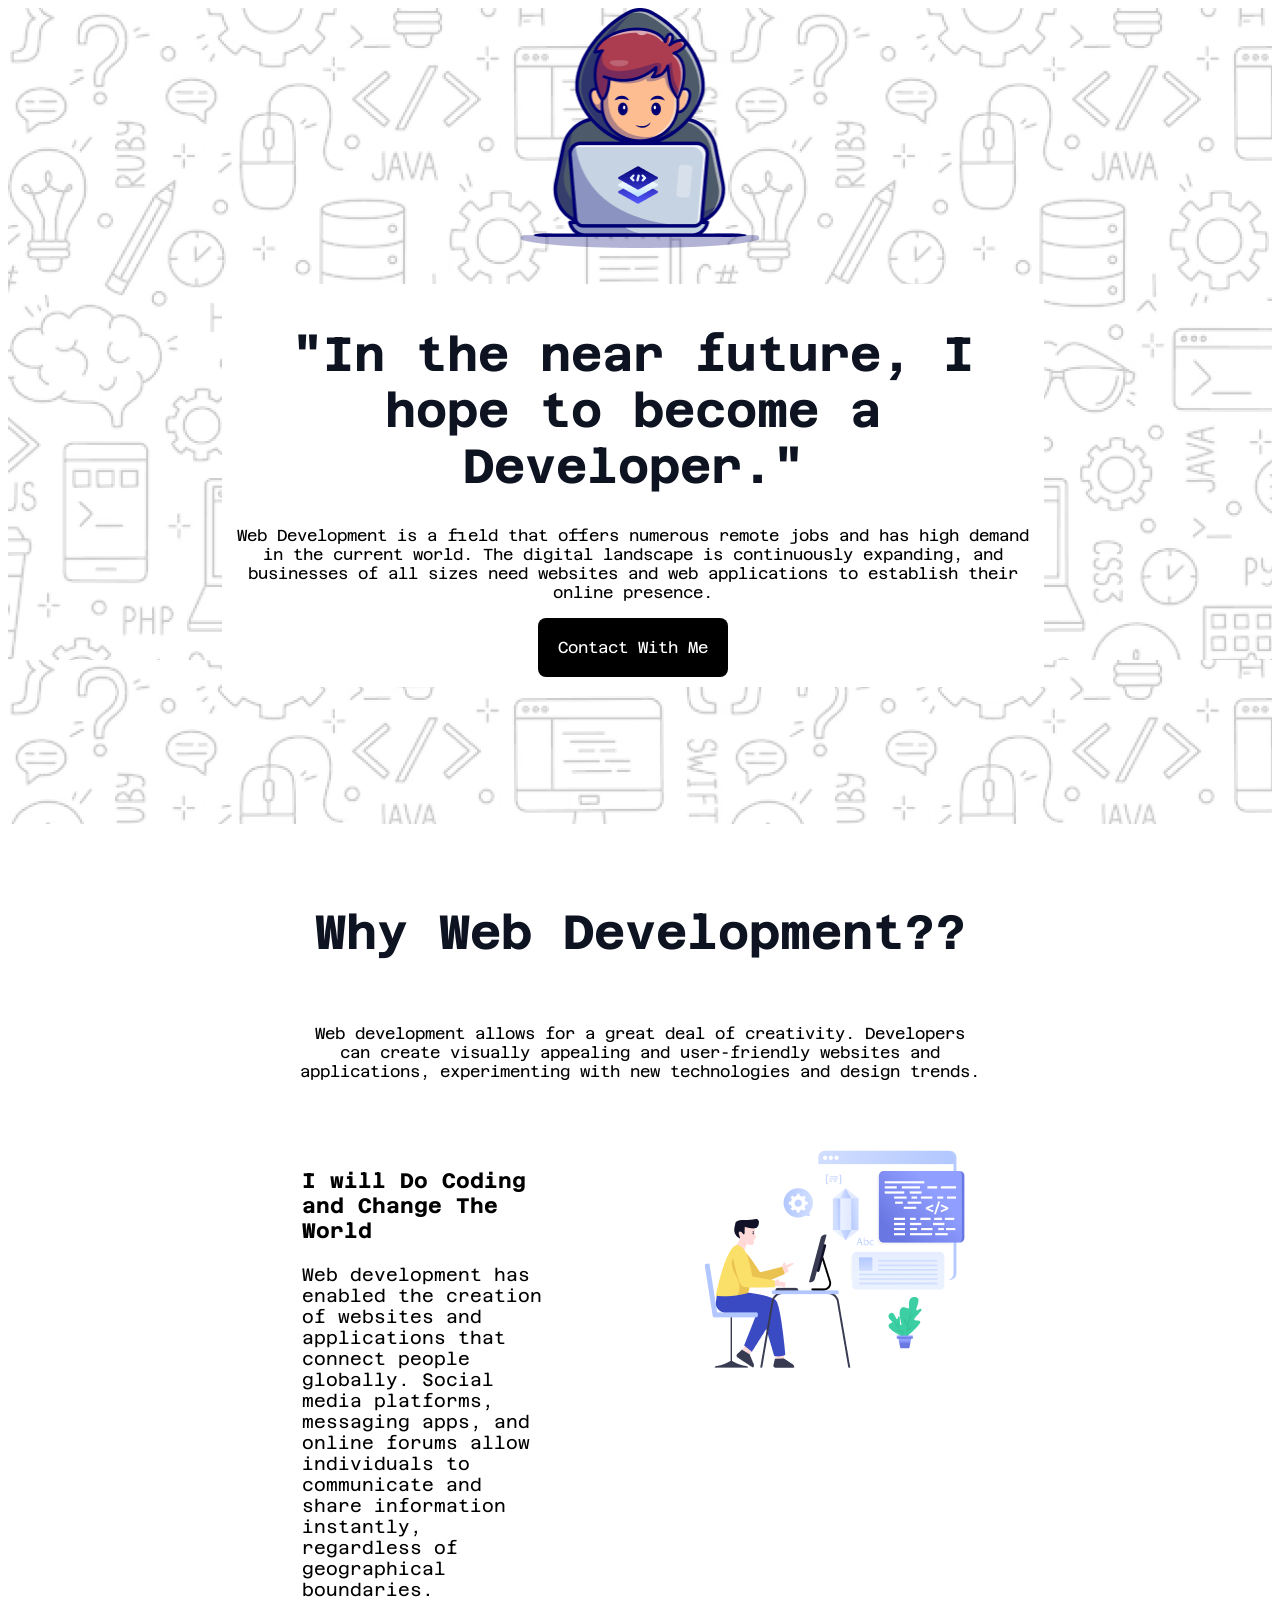
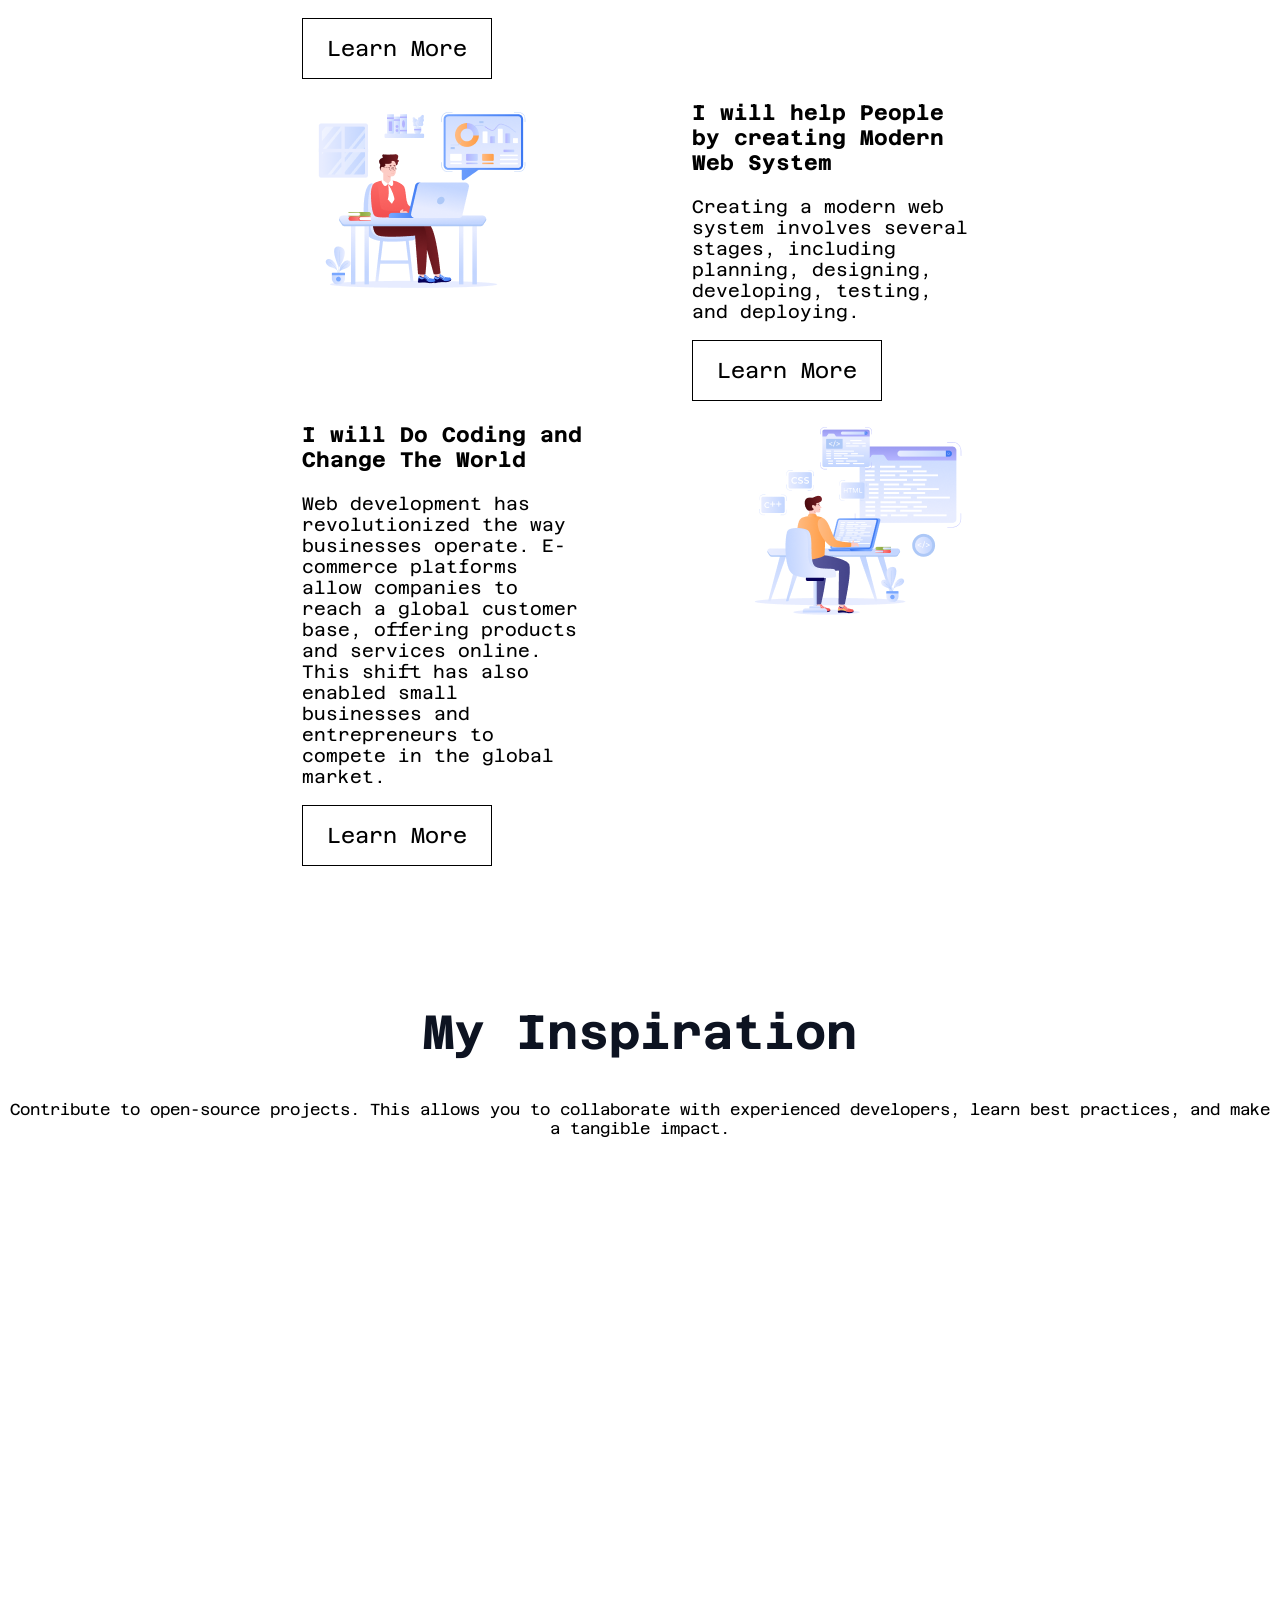
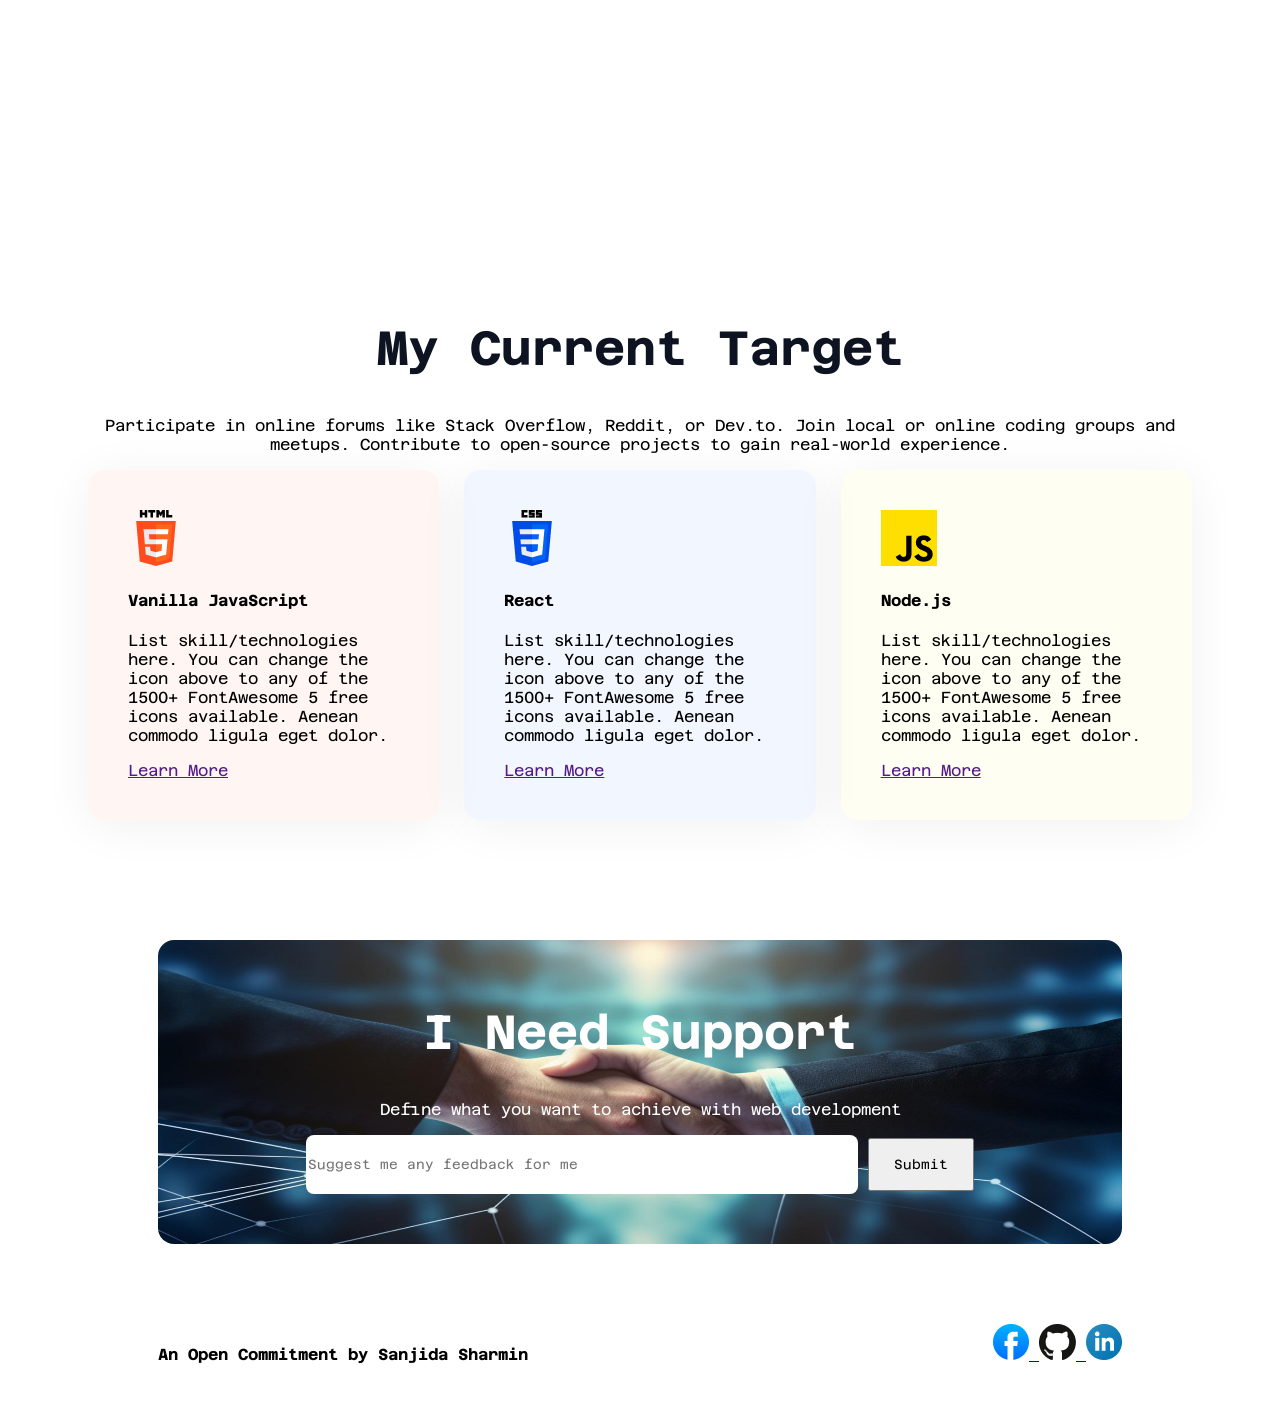
<file: index.html>
<!DOCTYPE html>
<html lang="en">
<head>
    <meta charset="UTF-8">
    <meta name="viewport" content="width=device-width, initial-scale=1.0">
    <title>My First Assignment</title>
    <link rel="stylesheet" href="Styles/assignment1.css">
    <link rel="preconnect" href="https://fonts.googleapis.com">
    <link rel="preconnect" href="https://fonts.gstatic.com" crossorigin>
    <link href="https://fonts.googleapis.com/css2?family=Azeret+Mono:ital,wght@0,100..900;1,100..900&display=swap" rel="stylesheet">
</head>
<body>
    <!-- header  -->
    <header>
        <div class="banner">
            <img class="banner-profile-pic" src="images/Group.png" alt="">
            <div class="banner-writings white-box">
                <h1 class=" ">"In the near future, I hope to become a Developer."</h1>
                <p class="padding2  ">Web Development is a field that offers numerous remote jobs and has high demand in the current world. The digital landscape is continuously expanding, and businesses of all sizes need websites and web applications to establish their online presence.</p>
                <a href="#footer" class="bonus-button">Contact With Me</a>
            </div>
        </div>
    </header>
    <!-- main  -->
    <main class=" ">
        <section class="first-main-section">
            <!-- why web development  -->
            <section class="sub-section">
                <h2 class="section-title">Why Web Development??</h2>
                <p class="section-title-description padding2">Web development allows for a great deal of creativity. Developers can create visually appealing and user-friendly websites and applications, experimenting with new technologies and design trends.</p>
            </section>

            <div class="objectives">
                <!-- objective 1  -->
                <div class="objective-row">
                    <div class="objective-text">
                        <h3>I will Do Coding and Change The World</h3>
                        <p class="">Web development has enabled the creation of websites and applications that connect people globally. Social media platforms, messaging apps, and online forums allow individuals to communicate and share information instantly, regardless of geographical boundaries.</p>
                        <button class="box">Learn More</button>
                    </div>
                    <div class="objective-image">
                        <img src="./images/Layer_1.png" alt="">
                    </div>
                </div>
                <!-- objective 2  -->

                <div class="objective-row-reverse">
                    <div class="objective-text-reverse">
                        <h3>I will help People by creating Modern Web System</h3>
                        <p class="">Creating a modern web system involves several stages, including planning, designing, developing, testing, and deploying.</p>
                        <button class="box">Learn More</button>
                    </div>
                    <div class="objective-image">    
                        <img src="./images/Group 3.png" alt="">
                    </div>
                </div>
                <!-- objective 3 -->

                <div class="objective-row">
                    <div class="objective-text">
                        <h3>I will Do Coding and Change The World</h3>
                        <p class=""> Web development has revolutionized the way businesses operate. E-commerce platforms allow companies to reach a global customer base, offering products and services online. This shift has also enabled small businesses and entrepreneurs to compete in the global market.</p>
                        <button class="box">Learn More</button>
                    </div>
                    <div class="objective-image">    
                        <img src="./images/Group 4.png" alt="">
                    </div>
                </div>
            </div>
        </section>
        <!-- youtube section  -->
        <section>
            <div class="section-title">
            <h2>My Inspiration</h2>
            <p class="padding2">Contribute to open-source projects. This allows you to collaborate with experienced developers, learn best practices, and make a tangible impact.</p>
            </div>
            <div class="video-container">
                <iframe class="rounded" width="1140" height="614" src="https://www.youtube.com/embed/DGHn2uOAVCE?si=cUigSuBaKZ_Edn3a" title="YouTube video player" frameborder="0" allow="accelerometer; autoplay; clipboard-write; encrypted-media; gyroscope; picture-in-picture; web-share" referrerpolicy="strict-origin-when-cross-origin" allowfullscreen></iframe>
            </div>
        </section>
        <!-- skill section  -->
        <section class="skills">
            <h2 class="section-title">My Current Target</h2>
            <p class="padding2">Participate in online forums like Stack Overflow, Reddit, or Dev.to. Join local or online coding groups and meetups. Contribute to open-source projects to gain real-world experience.</p>
            <div class="skills-container">
                <div class="skill one">
                    <img src="images/html.png" alt="">
                    <h4 class="skill-title">Vanilla JavaScript</h4>
                    <p class="skill-description">List skill/technologies here. You can change the icon above to any of the 1500+ FontAwesome 5 free icons available. Aenean commodo ligula eget dolor.</p>
                    <a href="">Learn More</a>
                </div>
                <div class="skill two">
                    <img src="images/css.png" alt="">
                    <h4 class="skill-title">React</h4>
                    <p class="skill-description">List skill/technologies here. You can change the icon above to any of the 1500+ FontAwesome 5 free icons available. Aenean commodo ligula eget dolor.</p>
                    <a href="">Learn More</a>
                </div>
                <div class="skill three">
                    <img src="images/js.png" alt="">
                    <h4 class="skill-title">Node.js</h4>
                    <p class="skill-description">List skill/technologies here. You can change the icon above to any of the 1500+ FontAwesome 5 free icons available. Aenean commodo ligula eget dolor.</p>
                    <a href="">Learn More</a>
                </div>
            </div>
        </section>   
    </main>

    <footer id="footer">
        <section class="feedback click">
            <h2 class="support">I Need Support</h2>
            <p class="padding2 text-white">Define what you want to achieve with web development</p>
            <input class="text field" type="text" placeholder="Suggest me any feedback for me">
            <button class="submit">Submit</button>
        </section>
        <section class="bottom">
            <h4 class="last">An Open Commitment by Sanjida Sharmin</h4>
            <div class="last">
                <a href="https://www.facebook.com/" class="">
                    <img src="images/facebook.png">
                </a>
                <a href="https://github.com/" class="">
                    <img src="images/github.png">
                </a>
                <a href="https://bd.linkedin.com/" class="">
                    <img src="images/linkedin-icon 1.png">
                </a>
            </div>
        </section>
    </footer>
</body>
</html>
</file>
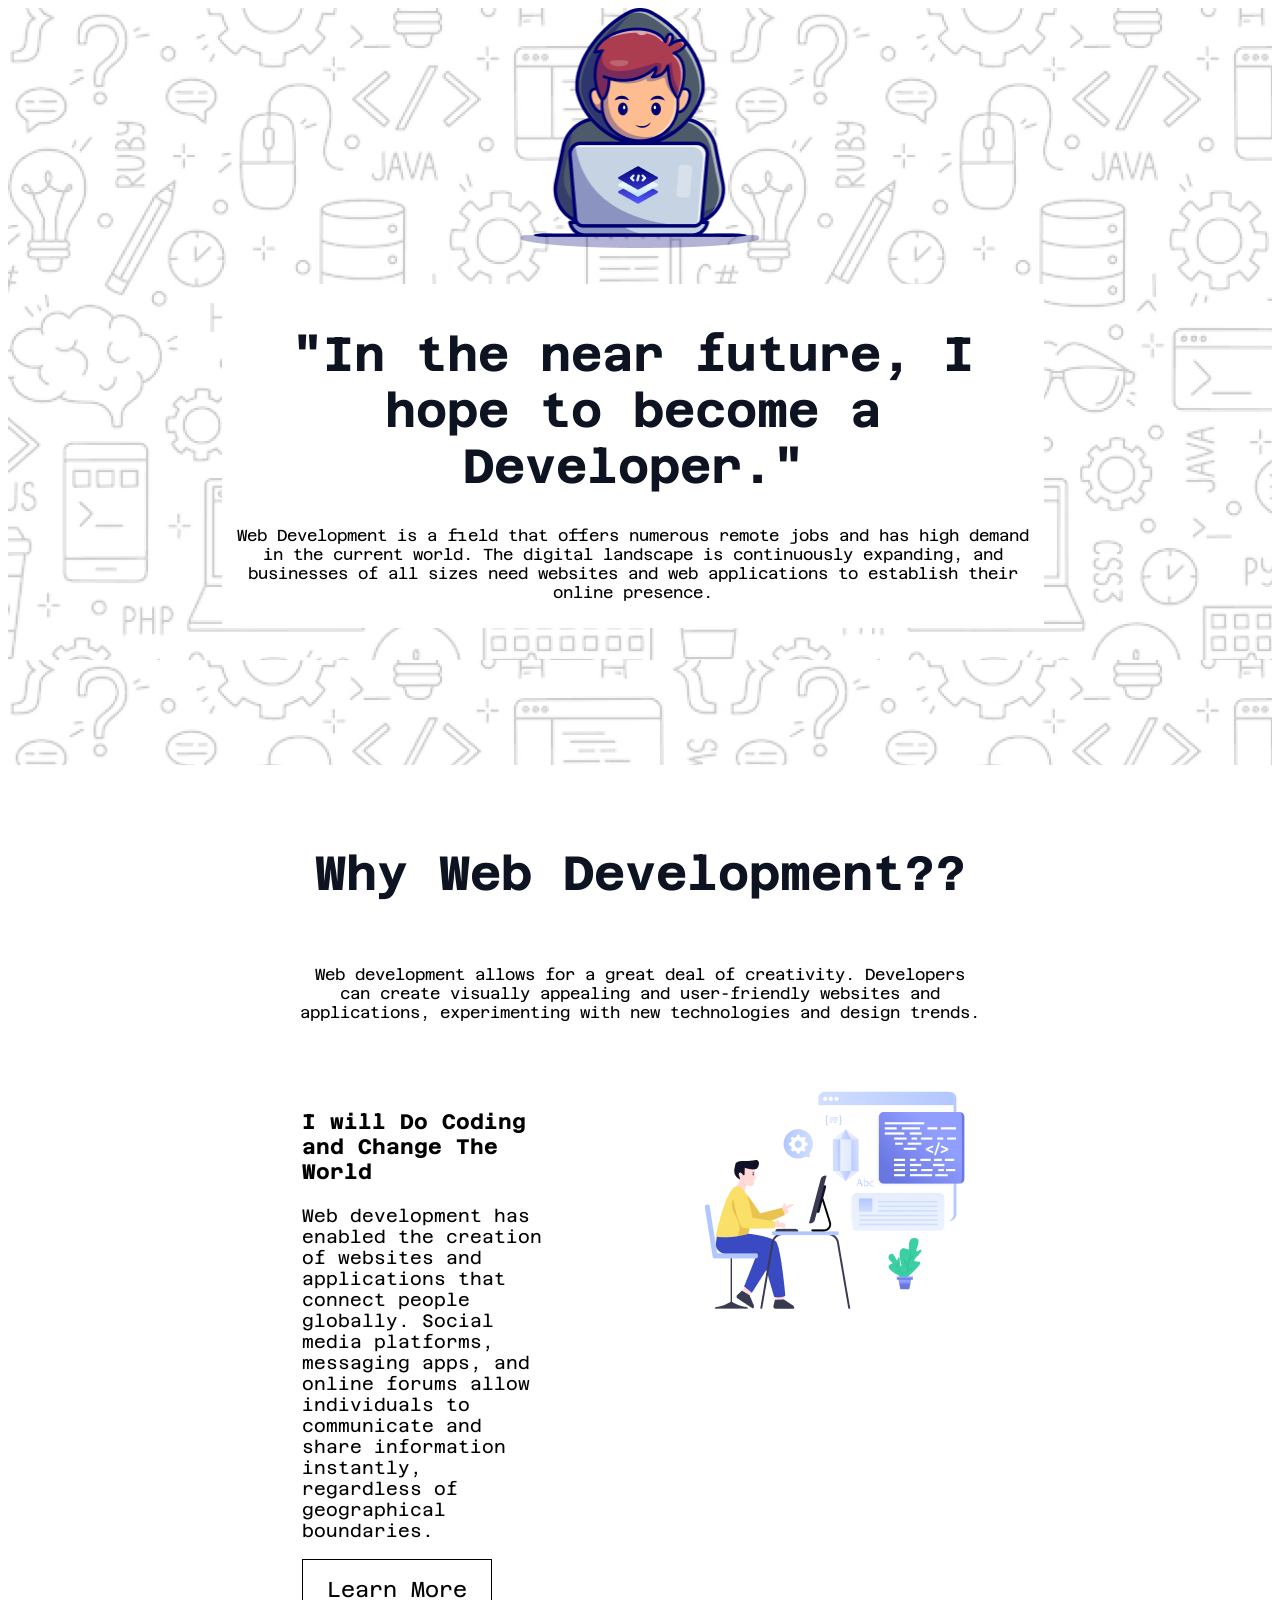
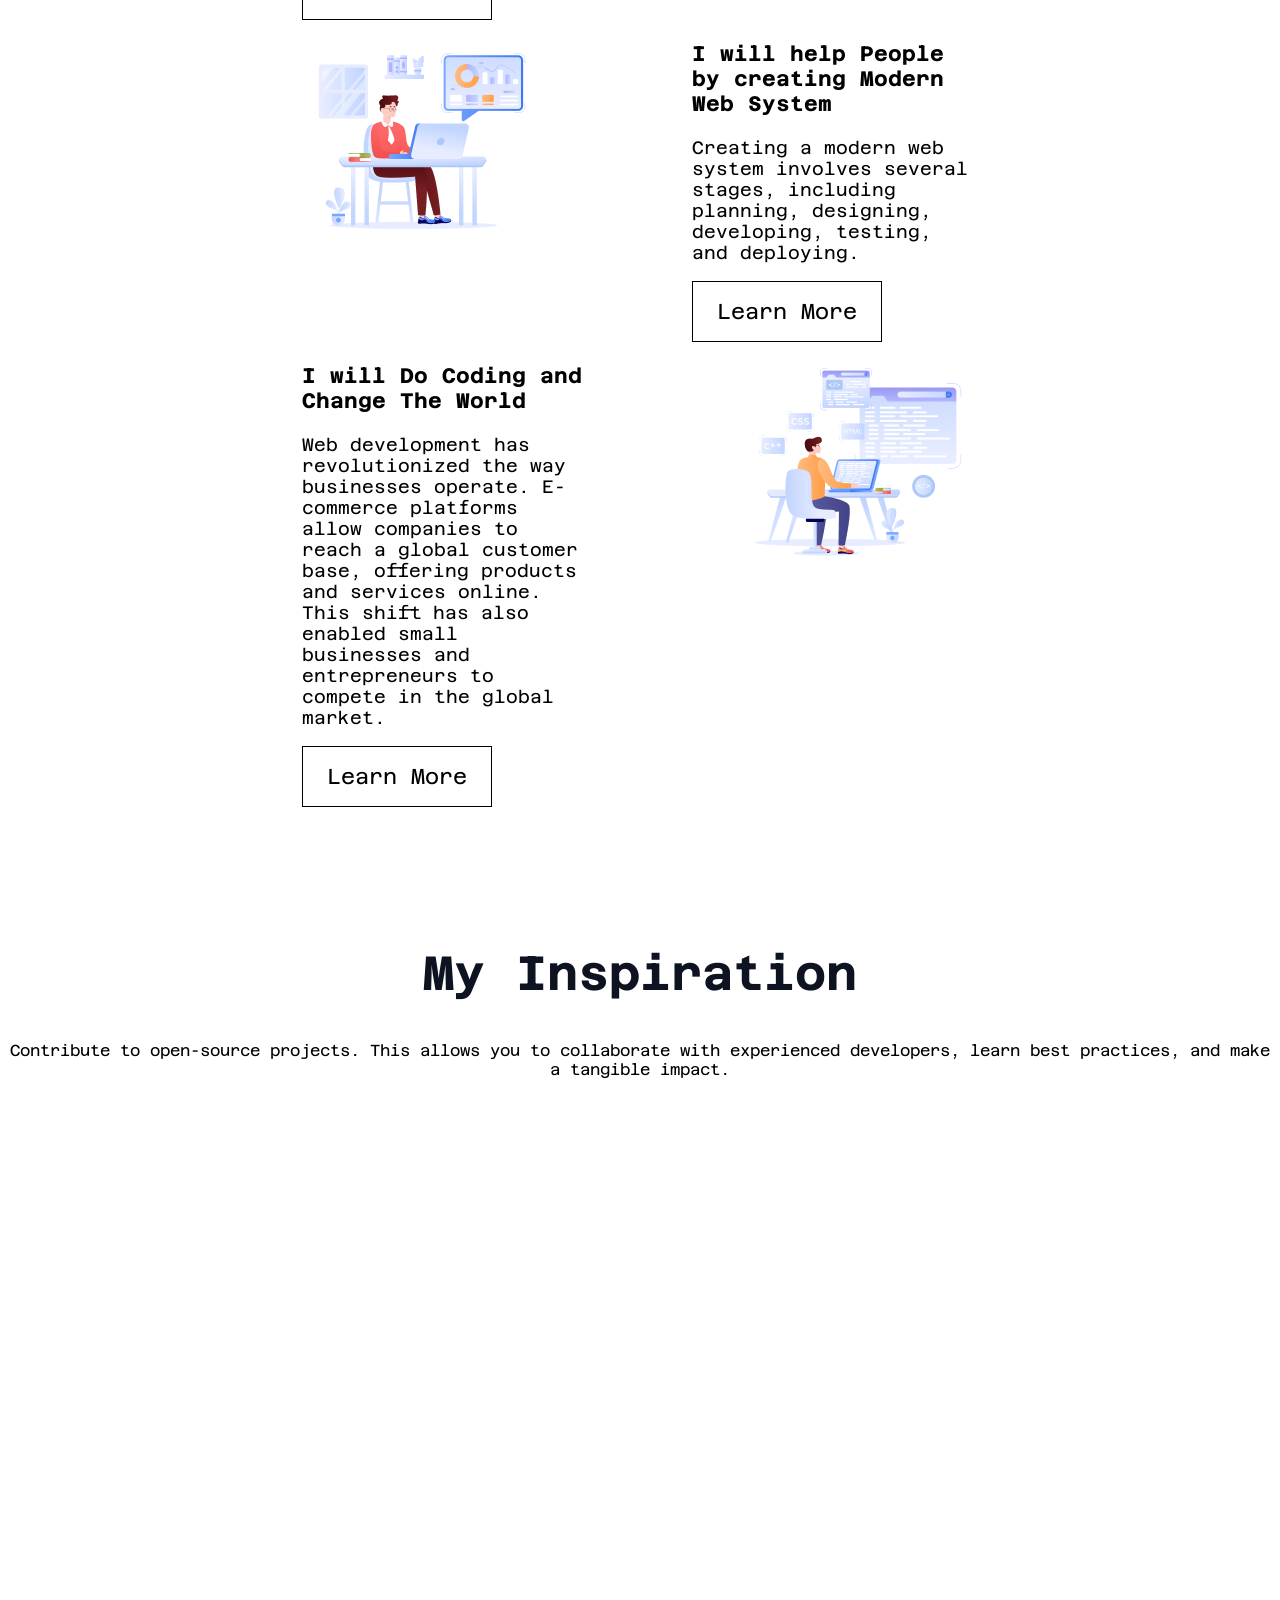
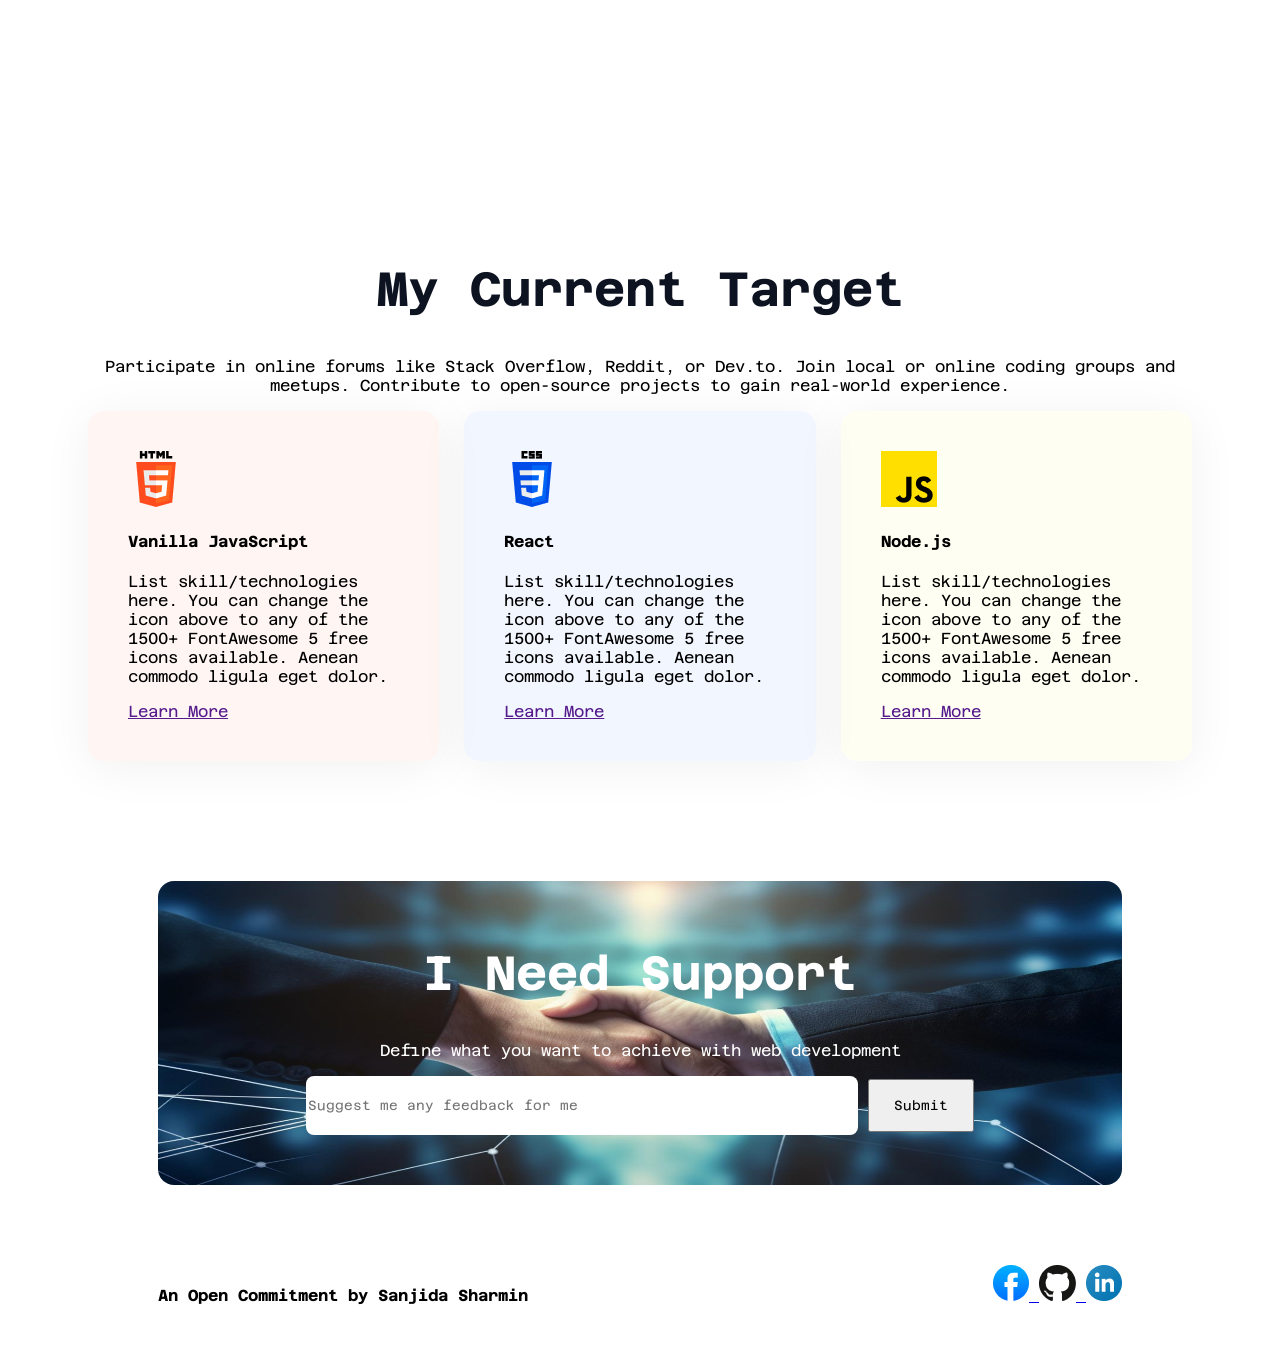
<file: First Assignment/index.html>
<!DOCTYPE html>
<html lang="en">
<head>
    <meta charset="UTF-8">
    <meta name="viewport" content="width=device-width, initial-scale=1.0">
    <title>My First Assignment</title>
    <link rel="stylesheet" href="Styles/assignment1.css">
    <link rel="preconnect" href="https://fonts.googleapis.com">
    <link rel="preconnect" href="https://fonts.gstatic.com" crossorigin>
    <link href="https://fonts.googleapis.com/css2?family=Azeret+Mono:ital,wght@0,100..900;1,100..900&display=swap" rel="stylesheet">
</head>
<body>
    <!-- header  -->
    <header>
        <div class="banner">
            <img class="banner-profile-pic" src="images/Group.png" alt="">
            <div class="banner-writings white-box">
                <h1 class=" ">"In the near future, I hope to become a Developer."</h1>
                <p class="padding2  ">Web Development is a field that offers numerous remote jobs and has high demand in the current world. The digital landscape is continuously expanding, and businesses of all sizes need websites and web applications to establish their online presence.</p>
            </div>
        </div>
    </header>
    <!-- main  -->
    <main class=" ">
        <section class="first-main-section">
            <!-- why web development  -->
            <section class="sub-section">
                <h2 class="section-title">Why Web Development??</h2>
                <p class="section-title-description padding2">Web development allows for a great deal of creativity. Developers can create visually appealing and user-friendly websites and applications, experimenting with new technologies and design trends.</p>
            </section>

            <div class="objectives">
                <!-- objective 1  -->
                <div class="objective-row">
                    <div class="objective-text">
                        <h3>I will Do Coding and Change The World</h3>
                        <p class="">Web development has enabled the creation of websites and applications that connect people globally. Social media platforms, messaging apps, and online forums allow individuals to communicate and share information instantly, regardless of geographical boundaries.</p>
                        <button class="box">Learn More</button>
                    </div>
                    <div class="objective-image">
                        <img src="./images/Layer_1.png" alt="">
                    </div>
                </div>
                <!-- objective 2  -->

                <div class="objective-row-reverse">
                    <div class="objective-text-reverse">
                        <h3>I will help People by creating Modern Web System</h3>
                        <p class="">Creating a modern web system involves several stages, including planning, designing, developing, testing, and deploying.</p>
                        <button class="box">Learn More</button>
                    </div>
                    <div class="objective-image">    
                        <img src="./images/Group 3.png" alt="">
                    </div>
                </div>
                <!-- objective 3 -->

                <div class="objective-row">
                    <div class="objective-text">
                        <h3>I will Do Coding and Change The World</h3>
                        <p class=""> Web development has revolutionized the way businesses operate. E-commerce platforms allow companies to reach a global customer base, offering products and services online. This shift has also enabled small businesses and entrepreneurs to compete in the global market.</p>
                        <button class="box">Learn More</button>
                    </div>
                    <div class="objective-image">    
                        <img src="./images/Group 4.png" alt="">
                    </div>
                </div>
            </div>
        </section>
        <!-- youtube section  -->
        <section>
            <div class="section-title">
            <h2>My Inspiration</h2>
            <p class="padding2">Contribute to open-source projects. This allows you to collaborate with experienced developers, learn best practices, and make a tangible impact.</p>
            </div>
            <div class="video-container">
                <iframe class="rounded" width="1140" height="614" src="https://www.youtube.com/embed/DGHn2uOAVCE?si=cUigSuBaKZ_Edn3a" title="YouTube video player" frameborder="0" allow="accelerometer; autoplay; clipboard-write; encrypted-media; gyroscope; picture-in-picture; web-share" referrerpolicy="strict-origin-when-cross-origin" allowfullscreen></iframe>
            </div>
        </section>
        <!-- skill section  -->
        <section class="skills">
            <h2 class="section-title">My Current Target</h2>
            <p class="padding2">Participate in online forums like Stack Overflow, Reddit, or Dev.to. Join local or online coding groups and meetups. Contribute to open-source projects to gain real-world experience.</p>
            <div class="skills-container">
                <div class="skill one">
                    <img src="images/html.png" alt="">
                    <h4 class="skill-title">Vanilla JavaScript</h4>
                    <p class="skill-description">List skill/technologies here. You can change the icon above to any of the 1500+ FontAwesome 5 free icons available. Aenean commodo ligula eget dolor.</p>
                    <a href="">Learn More</a>
                </div>
                <div class="skill two">
                    <img src="images/css.png" alt="">
                    <h4 class="skill-title">React</h4>
                    <p class="skill-description">List skill/technologies here. You can change the icon above to any of the 1500+ FontAwesome 5 free icons available. Aenean commodo ligula eget dolor.</p>
                    <a href="">Learn More</a>
                </div>
                <div class="skill three">
                    <img src="images/js.png" alt="">
                    <h4 class="skill-title">Node.js</h4>
                    <p class="skill-description">List skill/technologies here. You can change the icon above to any of the 1500+ FontAwesome 5 free icons available. Aenean commodo ligula eget dolor.</p>
                    <a href="">Learn More</a>
                </div>
            </div>
        </section>   
    </main>

    <footer>
        <section class="feedback click">
            <h2 class="support">I Need Support</h2>
            <p class="padding2 text-white">Define what you want to achieve with web development</p>
            <input class="text field" type="text" placeholder="Suggest me any feedback for me">
            <button class="submit">Submit</button>
        </section>
        <section class="bottom">
            <h4 class="last">An Open Commitment by Sanjida Sharmin</h4>
            <div class="last">
                <a href="https://www.facebook.com/" class="">
                    <img src="images/facebook.png">
                </a>
                <a href="https://github.com/" class="">
                    <img src="images/github.png">
                </a>
                <a href="https://bd.linkedin.com/" class="">
                    <img src="images/linkedin-icon 1.png">
                </a>
            </div>
        </section>
    </footer>
</body>
</html>
</file>
<file: Styles/assignment1.css>
/* h styles */
* {
    font-family: "Azeret Mono", monospace;
    font-optical-sizing: auto;
    font-style: normal;
  }
  .white-box{
    background-color: white;
    box-shadow: none;
    text-align: center;
    margin: 32px 228px 107px 214px;
    padding: 10px;
  }
h1,h2{
    text-align: center;
    color: #0D1321;
    font-size: 48px;
    
}
/* p styles */
.padding2{
    text-align: center;
    font-size: 16px;
    
}
/* nav styles */

/* button styles */
button{
    padding: 17px 24px 17px 24px;
    box-shadow: none;
}
/* list styles */
li{
    list-style: none;
    
}
.bonus-button{
    display: inline-block;
    padding: 20px;
    background-color: black;
    color: white;
    border-radius: 8px;
    text-decoration: none;
}
/* banner section styles */
.banner-profile-pic{
    width: 240px;
    height: 240px;
    align-items: center;
    justify-content: center;
}
.banner{
    text-align: center;
    background-image: url('../images/Hero-bg.png');
    padding-bottom: 30px;

}
background-size
.banner-writings{
    padding: 30px 221px 0px 221px;
}
.padding2{
    margin: 24px 294px 0px 294px solid white;
    /* width: 998px;
    height: 231px; */
}
.first-main-section{
    padding: 0px 100px 48px 100px;
    margin: 80px 144px 0px 144px;
    border: 74px 152px 90px 148px;
}
.section-title{
    text-align: center;
}
/* objectives section styles */
.objectives{
    display: flex;
    flex-direction: column;
    align-items: center;
    padding: 50px;

}
.section-title-description{
    padding: 24px 47px 0px 47px;
}

.objective-row{
    display: flex;

}
.objective-row-reverse{
    display: flex;
    flex-direction: row-reverse;
}
.objective-text{
    padding-right: 150px;
    font-size: large;
}
.objective-text-reverse{
    padding-left: 150px;
    font-size: large;
}
.box{
    box-shadow: none;
    border: 1px solid black;
    background-color: white;
    font-size: larger;
}

.second{
        display: flex;
        flex-direction: row-reverse;
    }
.video-container{
    display: flex;
    justify-content:center;
    margin: 48px 150px 0px 148px;
    border-radius: 16px;
}
.rounded{
    border-radius: 16px;
}
/* skills section styles */
.skills{
    padding: 80px;
}
.skills-container{
    display: flex;
    justify-content: space-between;
    
}
.skill{
    padding: 30px;
    border-radius: 16px;
    box-shadow: 0px 6px 50px 0px rgba(0, 0, 0, 0.06);
    text-align: left;
}
.one{
    padding: 40px;
    margin-right: 25px;
    background-color: rgba(255, 76, 30, 0.05);
}
.two{
    padding: 40px;
    margin-right: 25px;
    background-color: rgba(0, 76, 232, 0.05);
}
.three{
    padding: 40px;
    background-color: rgba(255, 223, 0, 0.05);


}
.click{
    padding-bottom: 50px;
    background-image: url('../images/handshake.jpg');
    background-size: 1200px 400px;
    border-radius: 16px;
    margin: 0px 150px 80px 150px;
    text-align: center;
    align-self: center;
    background-position: center;
}

.text{
    width: 548px;
    height: 57px;
    border-radius: 8px;
    box-shadow: none;
    border: none;
}
.text-white{
    color: white;
}
.support{
    color: white;
    font-weight: bold;
    padding-top: 64px;
}
.bottom{
    display: flex;
    justify-content: space-between;
}
.last{
    padding: 0 150px 32px 150px;
}
</file>
<file: First Assignment/Styles/assignment1.css>
/* h styles */
* {
    font-family: "Azeret Mono", monospace;
    font-optical-sizing: auto;
    font-style: normal;
  }
  .white-box{
    background-color: white;
    box-shadow: none;
    text-align: center;
    margin: 32px 228px 107px 214px;
    padding: 10px;
  }
h1,h2{
    text-align: center;
    color: #0D1321;
    font-size: 48px;
    
}
/* p styles */
.padding2{
    text-align: center;
    font-size: 16px;
    
}
/* nav styles */

/* button styles */
button{
    padding: 17px 24px 17px 24px;
    box-shadow: none;
}
/* list styles */
li{
    list-style: none;
    
}
/* banner section styles */
.banner-profile-pic{
    width: 240px;
    height: 240px;
    align-items: center;
    justify-content: center;
}
.banner{
    text-align: center;
    background-image: url('../images/Hero-bg.png');
    padding-bottom: 30px;

}
background-size
.banner-writings{
    padding: 30px 221px 0px 221px;
}
.padding2{
    margin: 24px 294px 0px 294px solid white;
    /* width: 998px;
    height: 231px; */
}
.first-main-section{
    padding: 0px 100px 48px 100px;
    margin: 80px 144px 0px 144px;
    border: 74px 152px 90px 148px;
}
.section-title{
    text-align: center;
}
/* objectives section styles */
.objectives{
    display: flex;
    flex-direction: column;
    align-items: center;
    padding: 50px;

}
.section-title-description{
    padding: 24px 47px 0px 47px;
}

.objective-row{
    display: flex;

}
.objective-row-reverse{
    display: flex;
    flex-direction: row-reverse;
}
.objective-text{
    padding-right: 150px;
    font-size: large;
}
.objective-text-reverse{
    padding-left: 150px;
    font-size: large;
}
.box{
    box-shadow: none;
    border: 1px solid black;
    background-color: white;
    font-size: larger;
}

.second{
        display: flex;
        flex-direction: row-reverse;
    }
.video-container{
    display: flex;
    justify-content:center;
    margin: 48px 150px 0px 148px;
    border-radius: 16px;
}
.rounded{
    border-radius: 16px;
}
/* skills section styles */
.skills{
    padding: 80px;
}
.skills-container{
    display: flex;
    justify-content: space-between;
    
}
.skill{
    padding: 30px;
    border-radius: 16px;
    box-shadow: 0px 6px 50px 0px rgba(0, 0, 0, 0.06);
    text-align: left;
}
.one{
    padding: 40px;
    margin-right: 25px;
    background-color: rgba(255, 76, 30, 0.05);
}
.two{
    padding: 40px;
    margin-right: 25px;
    background-color: rgba(0, 76, 232, 0.05);
}
.three{
    padding: 40px;
    background-color: rgba(255, 223, 0, 0.05);


}
.click{
    padding-bottom: 50px;
    background-image: url('../images/handshake.jpg');
    background-size: 1200px 400px;
    border-radius: 16px;
    margin: 0px 150px 80px 150px;
    text-align: center;
    align-self: center;
    background-position: center;
}

.text{
    width: 548px;
    height: 57px;
    border-radius: 8px;
    box-shadow: none;
    border: none;
}
.text-white{
    color: white;
}
.support{
    color: white;
    font-weight: bold;
    padding-top: 64px;
}
.bottom{
    display: flex;
    justify-content: space-between;
}
.last{
    padding: 0 150px 32px 150px;
}
</file>
